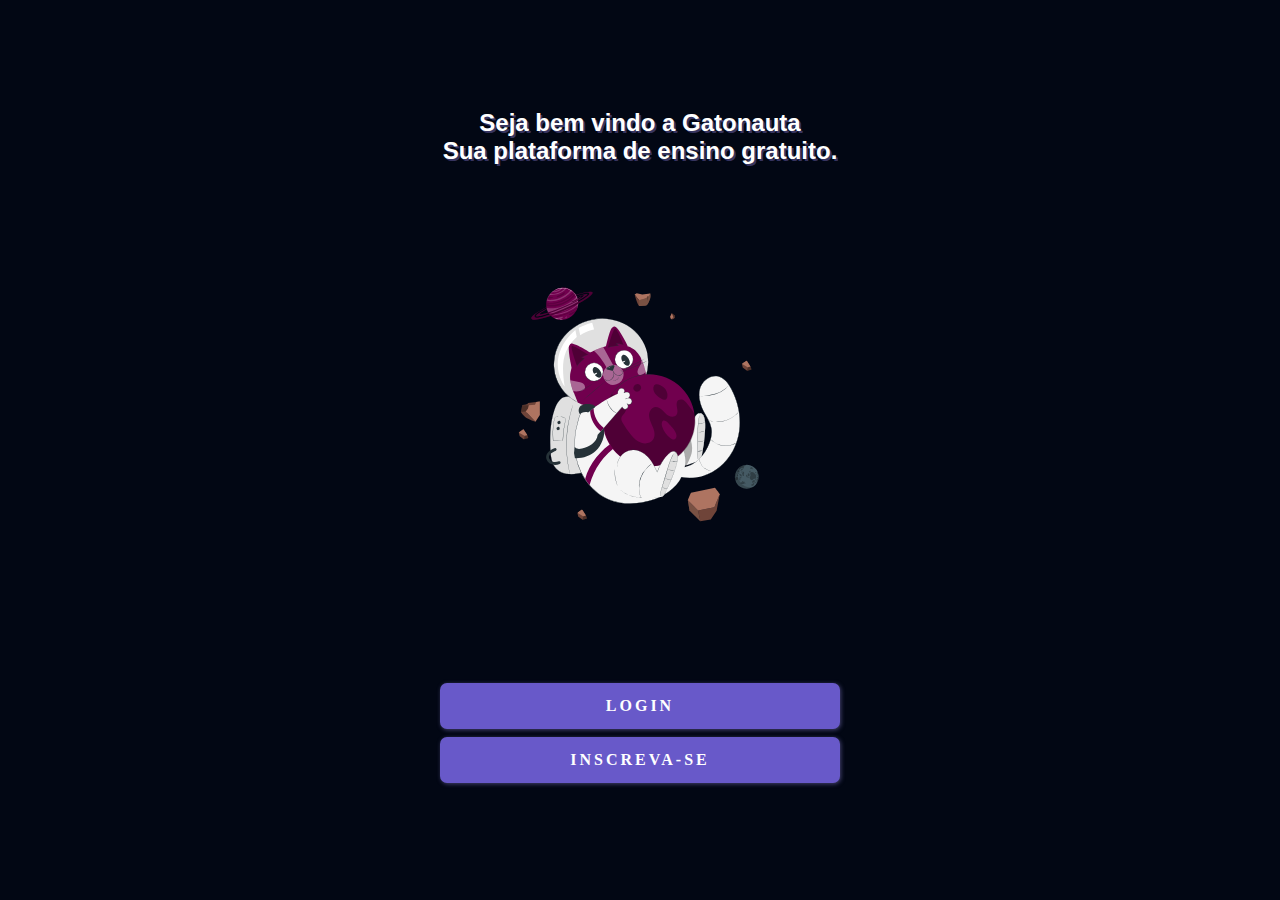
<file: index.html>
<!DOCTYPE html>
<html lang="pt-br">
<head>
    <meta charset="UTF-8">
    <meta http-equiv="X-UA-Compatible" content="IE=edge">
    <meta name="viewport" content="width=device-width, initial-scale=1.0">
    <link rel="stylesheet" href="index.css">
    <title>Gatonauta</title>
</head>
<body>
    <main>
        <section>
            <h1 id="titulo-principal">
                Seja bem vindo a Gatonauta <br>
                Sua plataforma de ensino gratuito.
            </h1>
        </section>
        <section id="img">
            <img src="./imagens/cat-animate.svg" alt="Logo-gatonauta" id="img-principal">
        </section>
        <section id="menu">
            <a href="./links/login.html" rel="next" target="_self" class="menu">Login</a>
            <a href="./links/inscrever.html" class="menu">Inscreva-se</a>
        </section>
    </main>
</body>
</html>
</file>
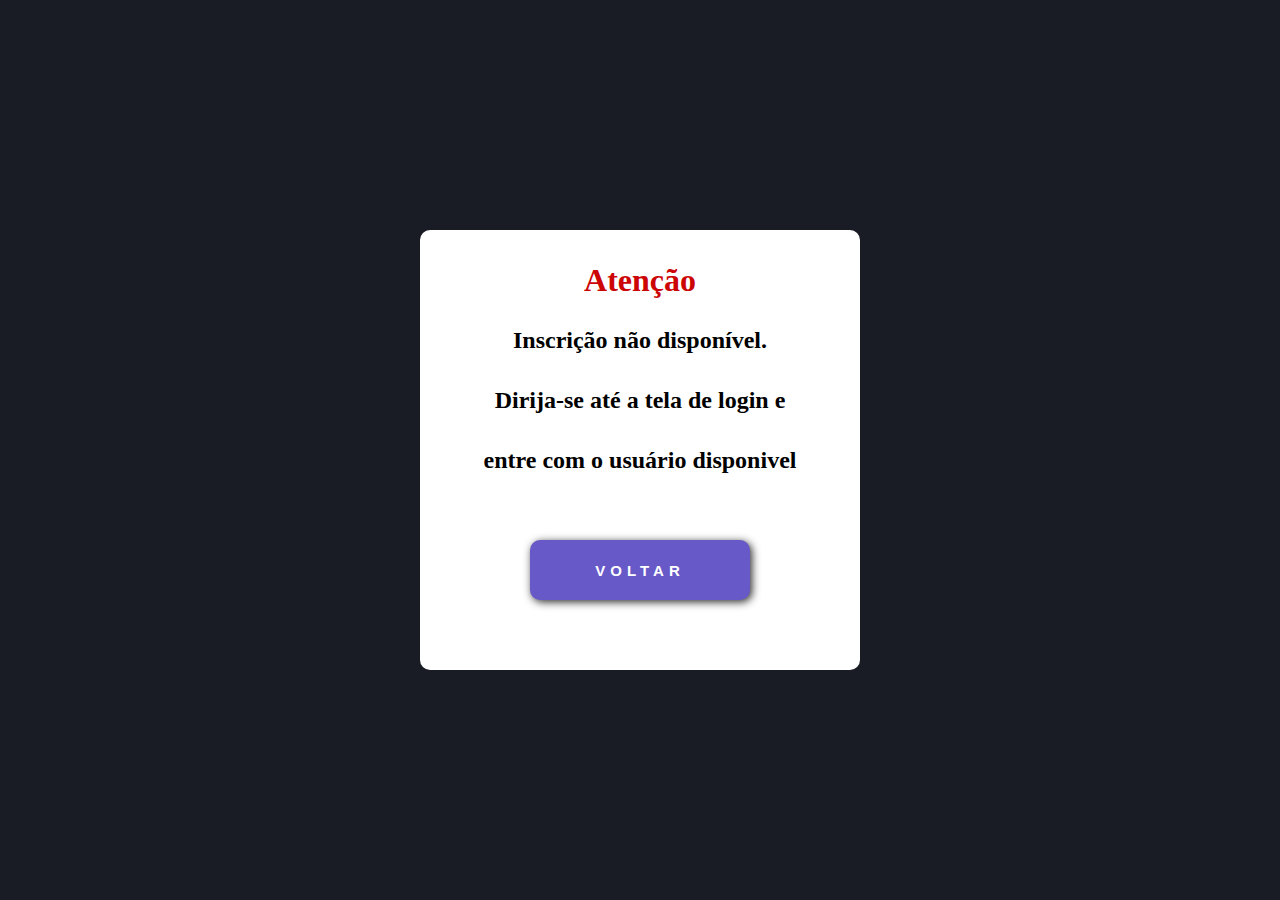
<file: inscrever.html>
<!DOCTYPE html>
<html lang="pt-br">
<head>
    <meta charset="UTF-8">
    <meta http-equiv="X-UA-Compatible" content="IE=edge">
    <meta name="viewport" content="width=device-width, initial-scale=1.0">
    <title>Inscreva-se no Gatonauta</title> <link rel="stylesheet" href="estilos/inscricao.css">
</head>
<body>
    <main>
        <div class="container">
            <h1>Atenção <br> </h1>
            <h2>Inscrição não disponível. <br> Dirija-se até a tela de login e <br> entre com o usuário disponivel</h2>
            <a href="login.html"><button id="voltar">Voltar</button></a>
        </div>

        
    </main>
</body>
</html>
</file>
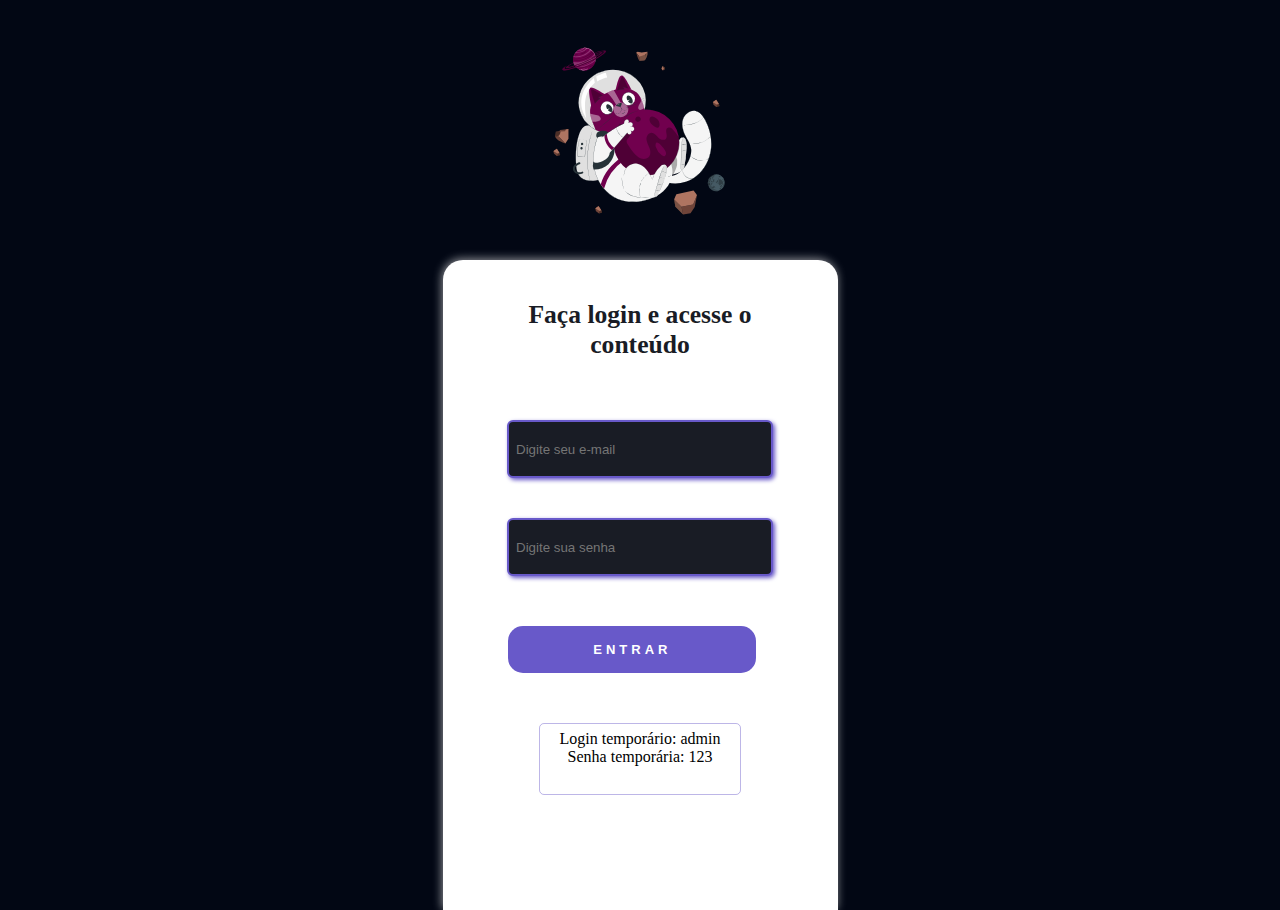
<file: login.html>
<!DOCTYPE html>
<html lang="pt-br">
<head>
    <meta charset="UTF-8">
    <meta http-equiv="X-UA-Compatible" content="IE=edge">
    <meta name="viewport" content="width=device-width, initial-scale=1.0">
    <title>Faça seu login</title>
    <link rel="stylesheet" href="./estilos/login.css">
    <link href="https://fonts.googleapis.com/icon?family=Material+Icons" rel="stylesheet">
</head>
<body>
    <main class="container">
        <section class="img-logo">
            <img src="./imagens/cat-animate.svg" alt="logo-gatonauta">
        </section>
        <section class="card">
            <div class="content">
                <h1>Faça login e acesse o <br> conteúdo</h1>
                    <form>
                        <div class="campo">
                            <div class="infos">
                                <label for="iemail"></label>
                                <input type="email" name="E-mail" id="ilogin" autocomplete="email" placeholder="Digite seu e-mail">
                            </div>
                            <div class="infos">
                                <label for="isenha"></label>
                                <input type="password" name="senha" id="isenha" autocomplete="current-password" placeholder="Digite sua senha">
                            </div>
                            <input type="submit" value="Entrar" id="entrar">
                        </div>
                    </form>
                    <div id="credencial-temporaria">
                        <p >Login temporário: admin <br> Senha temporária: 123</p>
                    </div>
            </div>
        </section>
    </main>
</body>
</html>
</file>
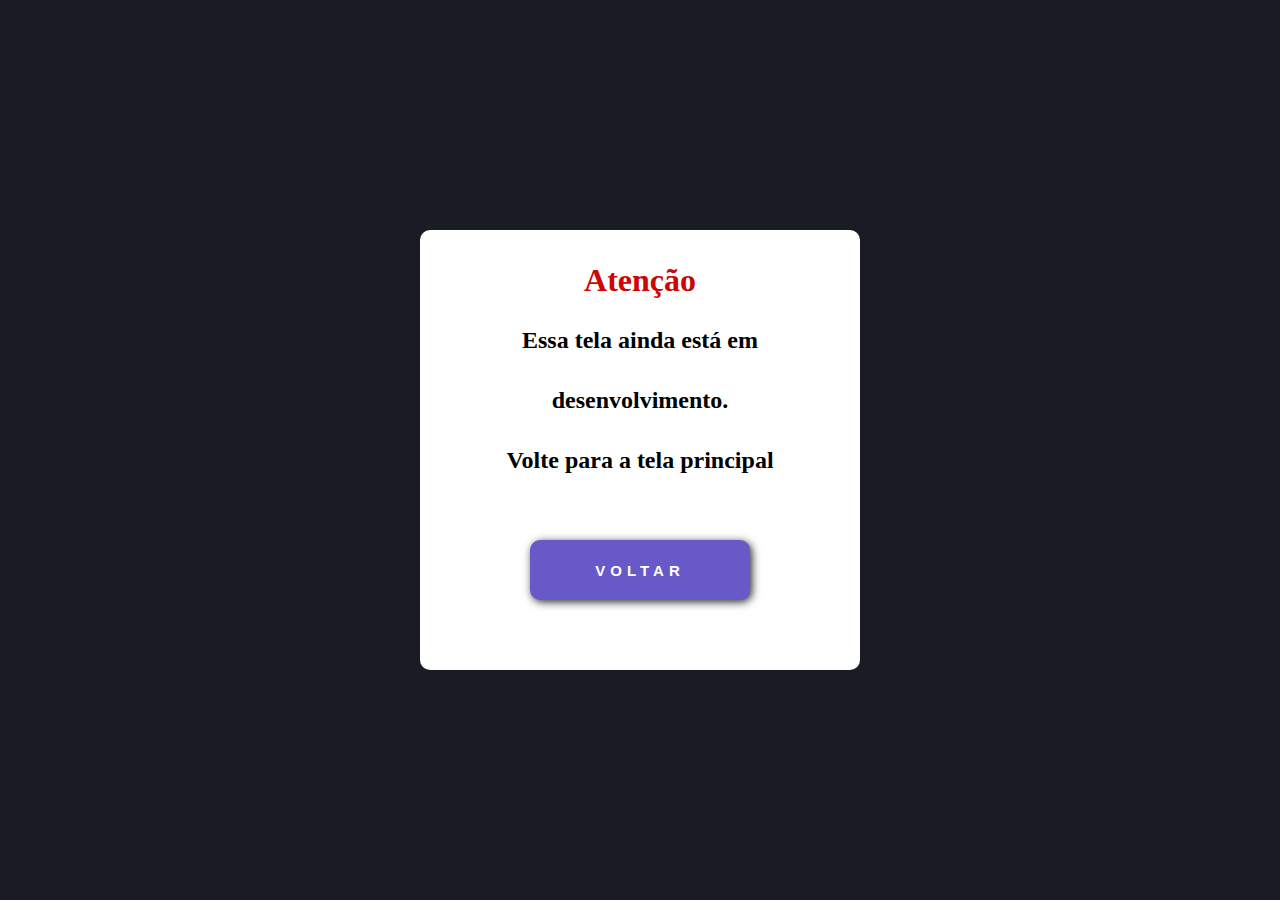
<file: links/desenvolvimento.html>
<!DOCTYPE html>
<html lang="pt-br">
<head>
    <meta charset="UTF-8">
    <meta http-equiv="X-UA-Compatible" content="IE=edge">
    <meta name="viewport" content="width=device-width, initial-scale=1.0">
    <title>Document</title> <link rel="stylesheet" href="../estilos/desenvolvimento.css">
</head>
<body>
    <main>
        <div class="container">
            <h1>Atenção <br> </h1>
            <h2>Essa tela ainda está em desenvolvimento. <br> 
            Volte para a tela principal</h2>
            <a href="../links/home.html"><button id="voltar">Voltar</button></a>
        </div>
</body>
</html>
</file>
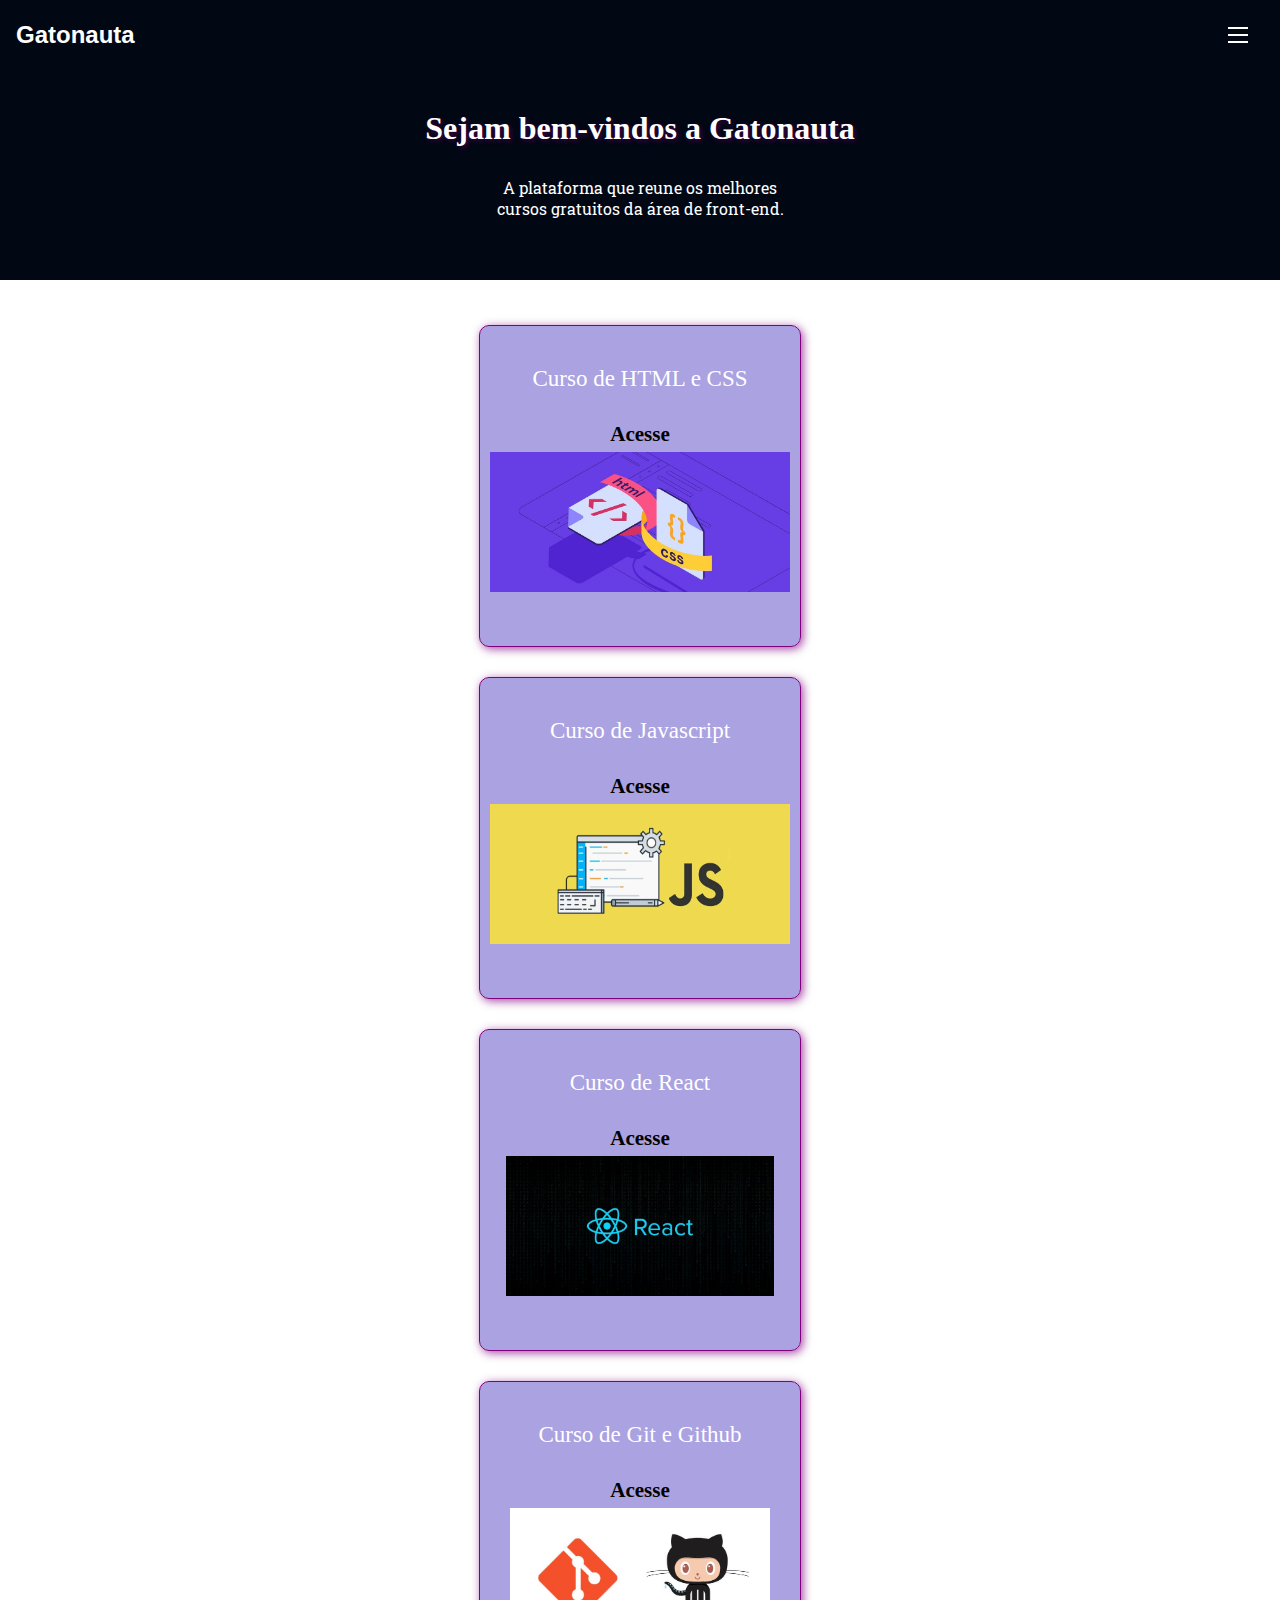
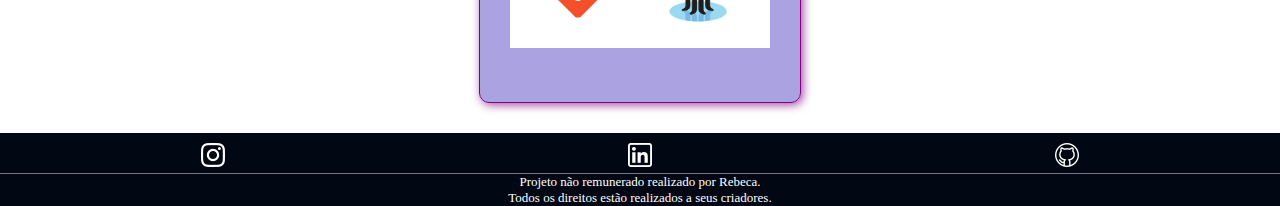
<file: links/home.html>
<!DOCTYPE html>
<html lang="pt-br">
<head>
    <meta charset="UTF-8">
    <meta http-equiv="X-UA-Compatible" content="IE=edge">
    <meta name="viewport" content="width=device-width, initial-scale=1.0">
    <title>Gatonauta</title> <link rel="stylesheet" href="../estilos/home.css">
    <link rel="stylesheet" href="../estilos/header.css">
    <link href="https://fonts.googleapis.com/css2?family=Roboto+Slab&display=swap" rel="stylesheet">

</head>
<body>
    <header id="header">
        <a href="../links/home.html" id="logo">Gatonauta</a>
        <nav id="nav">
            <button id="btn-mobile" aria-expanded="false" aria-controls="menu" aria-haspopup="true" aria-label="Abrir menu">
                <span id="hamburguer"></span>
            </button>
            <ul id="menu" role="menu">
                <li id="home"><a href="../links/home.html">Home</a></li>
                <li id="html-css"><a href="../links/html-css.html">HTML5 e CSS3</a></li>
                <li id="javascript"><a href="../links/desenvolvimento.html">Javascript</a></li>
                <li id="react"><a href="../links/desenvolvimento.html">React</a></li>
                <li id="sobre"><a href="../links/desenvolvimento.html">Sobre o projeto</a></li>
            </ul>
        </nav>
    </header>

    <main id="main">
        <section id="intro">
            <h1>Sejam bem-vindos a Gatonauta</h1>
            <p>A plataforma que reune os melhores <br> cursos gratuitos da área de front-end.</p>
        </section>

        <section id="cursos-main">

            <div class="container-curso">
                <p>Curso de HTML e CSS</p>
                <a href="../links/html-css.html">Acesse</a>
                <img src="../imagens/html-css.jpg" alt="HTML e CSS" class="cursos-imagem">
            </div>
            <div class="container-curso">
                <p>Curso de Javascript</p>
                <a href="../links/desenvolvimento.html">Acesse</a>
                <img src="../imagens/javascript.webp" alt="javascript" class="cursos-imagem">
            </div class="container-curso">
            <div  class="container-curso">
                <p>Curso de React </p>
                <a href="../links/desenvolvimento.html">Acesse</a> 
                <img src="../imagens/react.jpg" alt="React" class="cursos-imagem">
            </div>
            <div class="container-curso">
                <p>Curso de Git e Github</p>
                <a href="../links/desenvolvimento.html">Acesse</a>
                <img src="../imagens/git.jpg" alt="Git e Github" class="cursos-imagem">
            </div>
        </section>
    </main>

    <footer id="footer">
        <div id="redes-sociais">
            <a href="https://www.instagram.com/rebeca_kethelyn/?igshid=YmMyMTA2M2Y%3D" target="_blank"><img src="../imagens/instagram.png" alt="Instagram" class="icone-redes"></a>
            <a href="https://www.linkedin.com/in/rebeca-kethelyn-l-9072a2142/" target="_blank"><img src="../imagens/linkedin.png" alt="Linkedin" class="icone-redes"></a>
            <a href="https://github.com/RebecaKLopes" target="_blank"><img src="../imagens/github.png" alt="Github" class="icone-redes"></a>
        </div>
        <div id="direitos">
            <p>Projeto não remunerado realizado por Rebeca.<br> 
                Todos os direitos estão realizados a seus criadores.</p>
        </div>
    </footer>

    <script src="../javascript/javascript.js"></script>
</body>
</html>
</file>
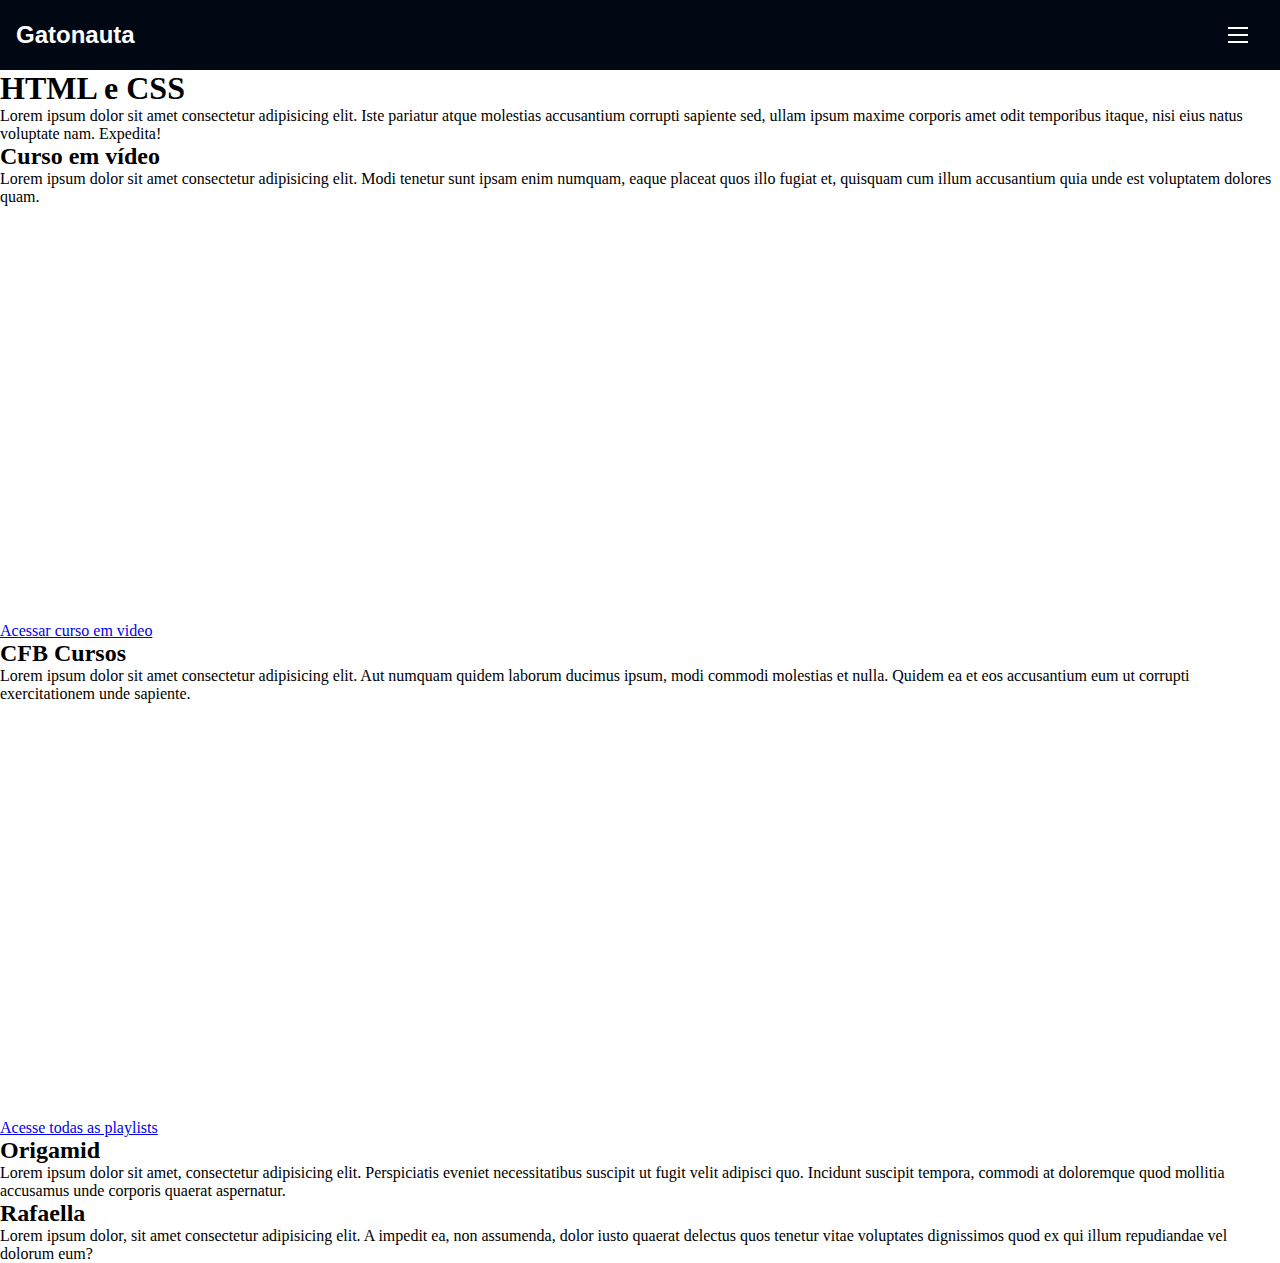
<file: links/html-css.html>
<!DOCTYPE html>
<html lang="pt-br">
<head>
    <meta charset="UTF-8">
    <meta http-equiv="X-UA-Compatible" content="IE=edge">
    <meta name="viewport" content="width=device-width, initial-scale=1.0">
    <title>Gatonauta - HTML e CSS</title>
    <link rel="stylesheet" href="../estilos/htmlcss.css">
    <link rel="stylesheet" href="../estilos/header.css">
</head>
<body>
    <header id="header">
        <a href="" id="logo">Gatonauta</a>
        <nav id="nav">
            <button id="btn-mobile" aria-expanded="false" aria-controls="menu" aria-haspopup="true" aria-label="Abrir menu">
                <span id="hamburguer"></span>
            </button>
            <ul id="menu" role="menu">
                <li id="home"><a href="../links/home.html">Home</a></li>
                <li id="html-css"><a href="../links/html-css.html">HTML5 e CSS3</a></li>
                <li id="javascript"><a href="#">Javascript</a></li>
                <li id="react"><a href="#">React</a></li>
                <li id="S=sobre"><a href="#">Sobre o projeto</a></li>
            </ul>
        </nav>
    </header>
    
    <main>
        <section id="intro">
            <h1>HTML e CSS</h1>
            <p>Lorem ipsum dolor sit amet consectetur adipisicing elit. Iste pariatur atque molestias accusantium corrupti sapiente sed, ullam ipsum maxime corporis amet odit temporibus itaque, nisi eius natus voluptate nam. Expedita!</p>
        </section>

        <section id="cursos-html">
            <div id="Guanabara">
                <h2>Curso em vídeo</h2>
                <p>Lorem ipsum dolor sit amet consectetur adipisicing elit. Modi tenetur sunt ipsam enim numquam, eaque placeat quos illo fugiat et, quisquam cum illum accusantium quia unde est voluptatem dolores quam.</p>

                <div class="container-cursos">
                    <iframe width="200" height="100" src="https://www.youtube.com/embed/Ejkb_YpuHWs" title="YouTube video player" frameborder="0" allow="accelerometer; autoplay; clipboard-write; encrypted-media; gyroscope; picture-in-picture; web-share" allowfullscreen></iframe>
                </div>
                <div class="container-cursos">
                    <iframe width="200" height="100" src="https://www.youtube.com/embed/vPNIAJ9B4hg?controls=0" title="YouTube video player" frameborder="0" allow="accelerometer; autoplay; clipboard-write; encrypted-media; gyroscope; picture-in-picture; web-share" allowfullscreen></iframe>
                </div>
                <div class="container-cursos">
                    <iframe width="200" height="100" src="https://www.youtube.com/embed/vPNIAJ9B4hg?controls=0" title="YouTube video player" frameborder="0" allow="accelerometer; autoplay; clipboard-write; encrypted-media; gyroscope; picture-in-picture; web-share" allowfullscreen></iframe>
                </div>
                <div class="container-cursos">
                    <iframe width="200" height="100" src="https://www.youtube.com/embed/zHKHMmEG9vE?controls=0" title="YouTube video player" frameborder="0" allow="accelerometer; autoplay; clipboard-write; encrypted-media; gyroscope; picture-in-picture; web-share" allowfullscreen></iframe>
                </div>
                <a href="https://www.youtube.com/@CursoemVideo/videos">Acessar curso em video</a>

            </div>

            <div id="cfbCursos">
                <h2>CFB Cursos</h2>
                <p>Lorem ipsum dolor sit amet consectetur adipisicing elit. Aut numquam quidem laborum ducimus ipsum, modi commodi molestias et nulla. Quidem ea et eos accusantium eum ut corrupti exercitationem unde sapiente.</p>

                <div class="container-cursos">
                    <iframe width="200" height="100" src="https://www.youtube.com/embed/BUpk68lggtY?controls=0" title="YouTube video player" frameborder="0" allow="accelerometer; autoplay; clipboard-write; encrypted-media; gyroscope; picture-in-picture; web-share" allowfullscreen></iframe>
                </div>
                <div class="container-cursos">
                    <iframe width="200" height="100" src="https://www.youtube.com/embed/o5fd5FUk2fk?controls=0" title="YouTube video player" frameborder="0" allow="accelerometer; autoplay; clipboard-write; encrypted-media; gyroscope; picture-in-picture; web-share" allowfullscreen></iframe>
                </div>
                <div class="container-cursos">
                    <iframe width="200" height="100" src="https://www.youtube.com/embed/GPK8A-A156o?controls=0" title="YouTube video player" frameborder="0" allow="accelerometer; autoplay; clipboard-write; encrypted-media; gyroscope; picture-in-picture; web-share" allowfullscreen></iframe>
                </div>
                <div class="container-cursos">
                    <iframe width="200" height="100" src="https://www.youtube.com/embed/F0cKF7jkTsc?controls=0" title="YouTube video player" frameborder="0" allow="accelerometer; autoplay; clipboard-write; encrypted-media; gyroscope; picture-in-picture; web-share" allowfullscreen></iframe>
                </div>
                <a href="https://www.youtube.com/@cfbcursos/playlists">Acesse todas as playlists</a>
            </div>

            <div id="Origamid">
                <h2>Origamid</h2>
                <p>Lorem ipsum dolor sit amet, consectetur adipisicing elit. Perspiciatis eveniet necessitatibus suscipit ut fugit velit adipisci quo. Incidunt suscipit tempora, commodi at doloremque quod mollitia accusamus unde corporis quaerat aspernatur.</p>
            </div>

            <div id="Rafaella">
                <h2>Rafaella</h2>
                <p>Lorem ipsum dolor, sit amet consectetur adipisicing elit. A impedit ea, non assumenda, dolor iusto quaerat delectus quos tenetur vitae voluptates dignissimos quod ex qui illum repudiandae vel dolorum eum?</p>
            </div>
        </section>
    </main>

    <script>
        alert("Tela ainda em desenvolvimento");
    </script>
    
    <script src="../javascript/javascript.js"></script>
</body>
</html>
</file>
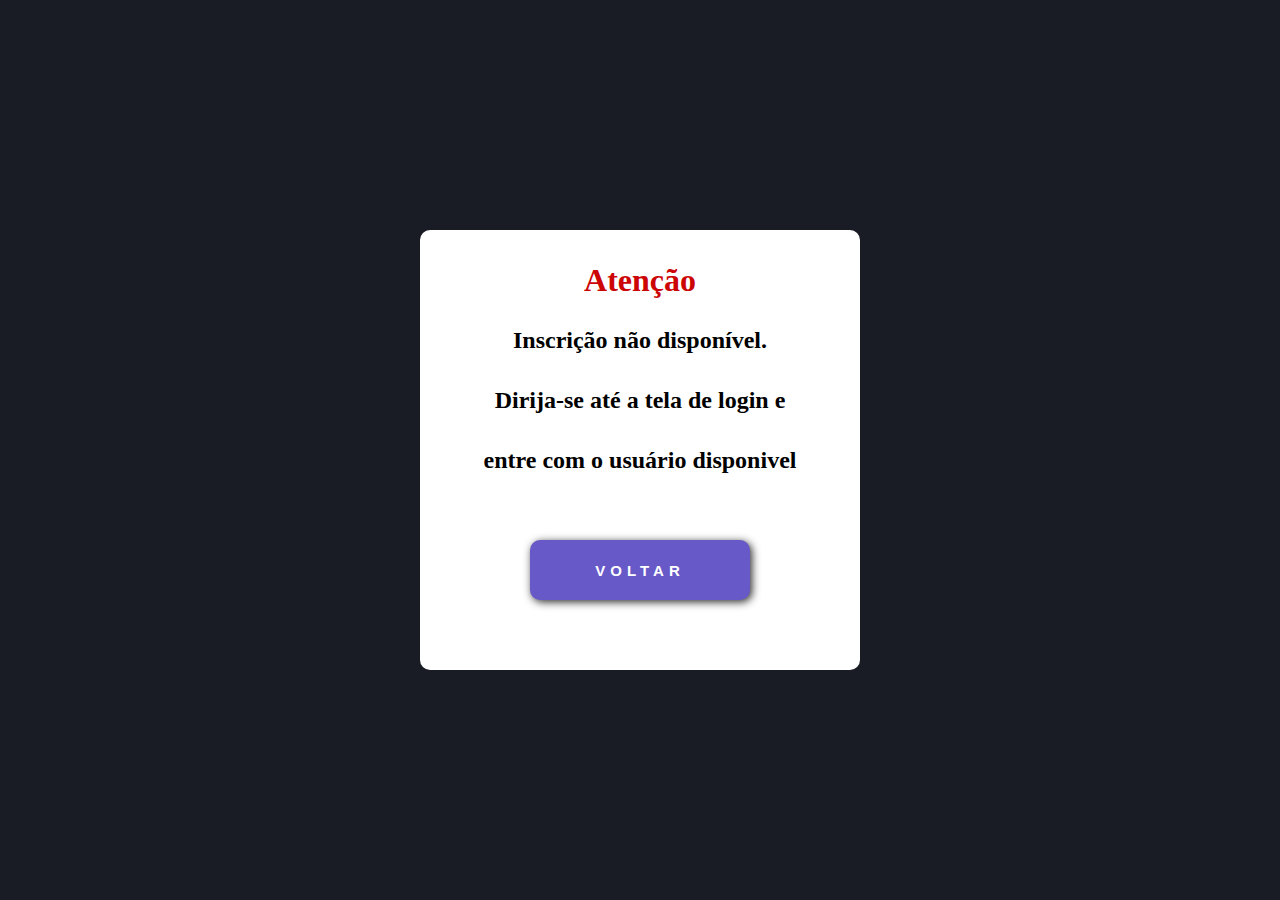
<file: links/inscrever.html>
<!DOCTYPE html>
<html lang="pt-br">
<head>
    <meta charset="UTF-8">
    <meta http-equiv="X-UA-Compatible" content="IE=edge">
    <meta name="viewport" content="width=device-width, initial-scale=1.0">
    <title>Inscreva-se no Gatonauta</title> <link rel="stylesheet" href="../estilos/desenvolvimento.css">
</head>
<body>
    <main>
        <div class="container">
            <h1>Atenção <br> </h1>
            <h2>Inscrição não disponível. <br> Dirija-se até a tela de login e <br> entre com o usuário disponivel</h2>
            <a href="../links/login.html"><button id="voltar">Voltar</button></a>
        </div>

        
    </main>
</body>
</html>
</file>
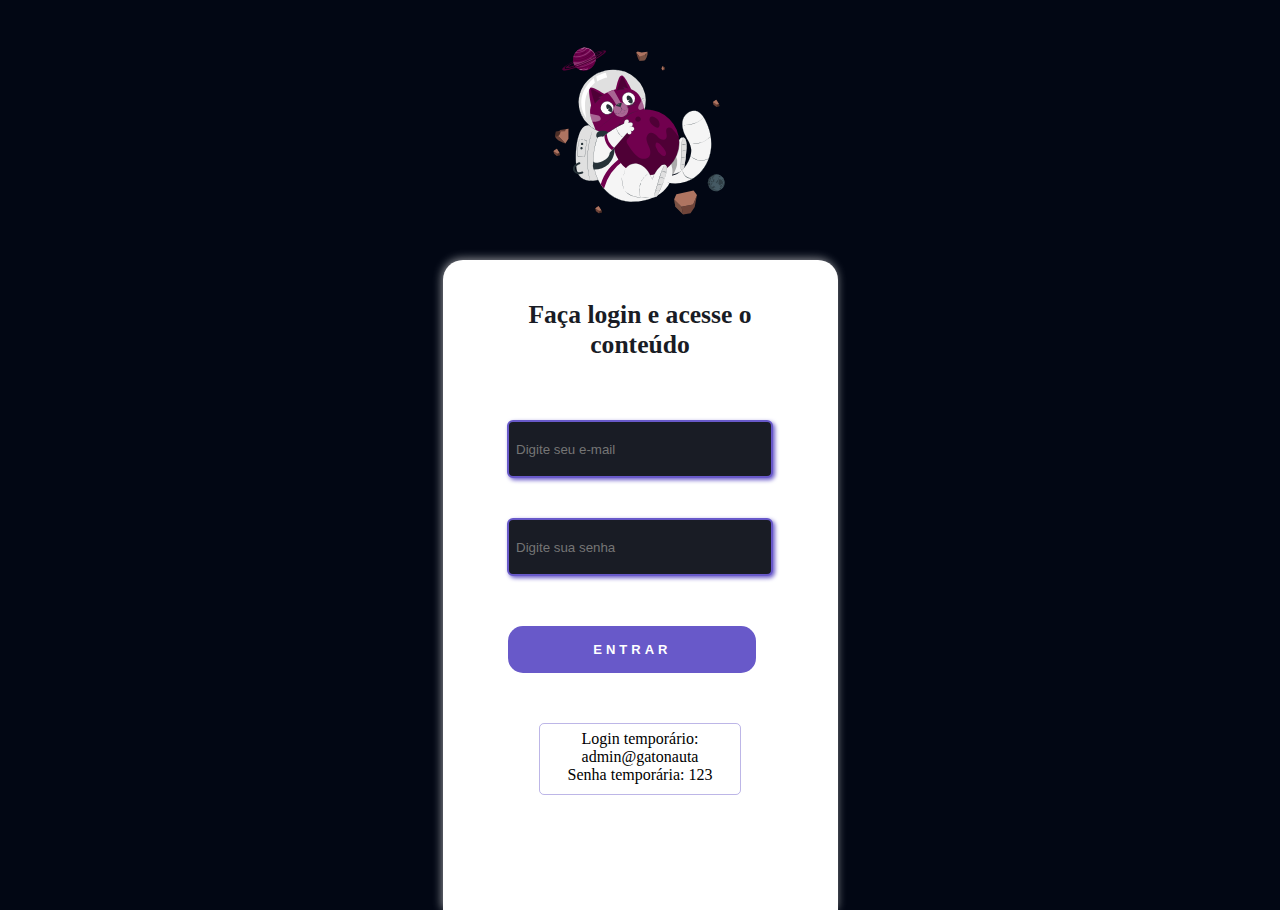
<file: links/login.html>
<!DOCTYPE html>
<html lang="pt-br">
<head>
    <meta charset="UTF-8">
    <meta http-equiv="X-UA-Compatible" content="IE=edge">
    <meta name="viewport" content="width=device-width, initial-scale=1.0">
    <title>Faça seu login</title>
    <link rel="stylesheet" href="../estilos/login.css">
    <link href="https://fonts.googleapis.com/icon?family=Material+Icons" rel="stylesheet">
</head>
<body>
    <main class="container">
        <section class="img-logo">
            <img src="../imagens/cat-animate.svg" alt="logo-gatonauta">
        </section>
        <section class="card">
            <div class="content">
                <h1>Faça login e acesse o <br> conteúdo</h1>
                    <form>
                        <div class="campo">
                            <div class="infos">
                                <label for="iemail"></label>
                                <input type="email" name="E-mail" id="ilogin" autocomplete="email" placeholder="Digite seu e-mail">
                            </div>
                            <div class="infos">
                                <label for="isenha"></label>
                                <input type="password" name="senha" id="isenha" autocomplete="current-password" placeholder="Digite sua senha">
                            </div>
                            <input type="button" value="Entrar" id="entrar" onclick="login()">
                        </div>
                    </form>
                    <div id="credencial-temporaria">
                        <p >Login temporário: admin@gatonauta <br> Senha temporária: 123</p>
                    </div>
            </div>
        </section>
    </main>
    
    <script src="../javascript/javascript.js"></script>
</body>
</html>
</file>
<file: index.css>
@charset "UTF-8";

*{
    margin: 0px;
    background: #020714;
}

body{
    display: flex;
    justify-content: center;
    flex-wrap: wrap;
    flex-direction: column;
    align-items: center;
    height: 100vh;
}

#titulo-principal{
    font-family: 'Franklin Gothic Medium', 'Arial Narrow', Arial, sans-serif;
    margin-bottom: 18px;
    color: white;
    text-align: center;
    text-shadow: 2px 2px #8276ce6d;
    font-size: 24px;
}

#img{
    width: 100vw;
    height: 60vh;
    margin-top: 98px;
    margin-bottom: -10%;
}

#img-principal{
    width: 280px;
    height: 280px;
    margin: auto;
    display: flex;
}
.menu{
    background-color: #6859C9;
    height: 46px;
    width: 400px;
    border-radius: 7px;
    display: flex;
    justify-content: center;
    align-items: center;
    margin-left: 25%;
    box-shadow: 1px 1px 4px #8076c385;
    margin: 8px auto; 
    color: white;
    text-decoration: none;
    letter-spacing: 3px;
    font-weight: bold;
    text-transform: uppercase; 
    cursor: pointer;  
}

.menu:hover{
    background-color:#6859C9;
    box-shadow: 2px 2px 6px #a19eb885;
}
</file>
<file: estilos/inscricao.css>
@charset "UTF-8";

*{
    margin: 0px;
}

body{
    background-color: #191C25;
}

main{
    display: flex;
    justify-content: center;
    flex-wrap: wrap;
    flex-direction: column;
    align-items: center;
    height: 100vh;
}

.container{
    height: 400px;
    width: 400px;
    text-align: center;
    line-height: 60px;
    background-color: rgb(255, 255, 255);
    border-radius: 10px;
    padding: 20px;
}


h1{
    color: rgb(204, 5, 5);
    font-weight: bolder;
    
}

h2{
    color: rgb(0, 0, 0);
}

#voltar{
    margin-top: 50px;
    height: 60px;
    width: 220px;
    background-color: #6859C9;
    color: white;
    letter-spacing: 5px;
    font-weight: bolder;
    text-transform: uppercase;
    border-radius: 10px;
    box-shadow: 2px 2px 8px rgba(0, 0, 0, 0.834);
    border: none;
    font-size: 15px;
    cursor: pointer;
}
</file>
<file: estilos/login.css>
@charset "UTF-8";

*{
    margin: 0px;
    padding: 0px;
}

body{
    height: 100vh;
    width: 100vw;
    background-color:#020714 ;
    margin: 0px;

}

.container{
    display: flex;
    justify-content: center;
    flex-wrap: wrap;
    flex-direction: column;
    align-items: center;    
}

img{
    width: 200px;
    height: 200px;
    display: flex;
    margin: 30px;
    background: #020714;
}

h1{
    color: #191C25;
    margin-top: 40px;
    margin-bottom: 40px;
    text-align: center;
    font-size: 1.6em;
}

.content{
    display: flex;
    flex:1;
    flex-wrap: wrap;
    flex-direction: column;
    align-items: center;   
}

.infos > input{
    background-color: #191C25;
    width: 248px;
    height: 40px;
    margin: 20px;
    border-radius: 6px;
    border: 2px solid #6859C9;
    box-shadow: 2px 2px 4px #6859c9;
    color: white;
    padding: 7px;
}

#entrar{
    background-color: #6859C9;
    height: 47px;
    width: 248px;
    border-radius: 15px;
    margin-left: 7%;
    margin-top: 30px;
    color: #ffffff;
    letter-spacing: 4px;
    font-weight: bold;
    text-transform: uppercase;
    font-size: 13px;
    border: none;
    cursor: pointer;
}

#credencial-temporaria{
    width: 200px;
    height: 70px;
    margin-top: 50px;
    border-radius: 5px;
    text-align: center;
    border: 1px solid #6859c970;

}

#credencial-temporaria > p{
    color: black;
    margin-top: 6px;
    text-align: center;

}

.card{
    flex-direction: column;
    min-width: 395px;
    height: 650px;
    border-radius: 20px 20px 0px 0px;
    background-color: white;
    box-shadow: -1px -1px 10px rgba(255, 255, 255, 0.582);
}
</file>
<file: estilos/desenvolvimento.css>
@charset "UTF-8";

*{
    margin: 0px;
}

body{
    background-color: #191C25;
}

main{
    display: flex;
    justify-content: center;
    flex-wrap: wrap;
    flex-direction: column;
    align-items: center;
    height: 100vh;
}

.container{
    height: 400px;
    width: 400px;
    text-align: center;
    line-height: 60px;
    background-color: rgb(255, 255, 255);
    border-radius: 10px;
    padding: 20px;
}


h1{
    color: rgb(204, 5, 5);
    font-weight: bolder;
    
}

h2{
    color: rgb(0, 0, 0);
}

#voltar{
    margin-top: 50px;
    height: 60px;
    width: 220px;
    background-color: #6859C9;
    color: white;
    letter-spacing: 5px;
    font-weight: bolder;
    text-transform: uppercase;
    border-radius: 10px;
    box-shadow: 2px 2px 8px rgba(0, 0, 0, 0.834);
    border: none;
    font-size: 15px;
    cursor: pointer;
}
</file>
<file: estilos/home.css>
/*conteudo*/

main{
    display: flex;
    flex-direction: column;
}

#intro{
    height: 210px;
    background: #020714;
    margin: none;
}

#intro h1{
    color: white;
    padding: 30px;
    font-size: 2rem;
    margin-top: 10px;
    text-align: center;
    text-shadow: 2px 2px 5px rgba(128, 0, 128, 0.463);
}

#intro p{
    color: white;
    text-align: center;
    font-size: 16px;
    font-family: 'Roboto Slab', serif;
}


/*conteudo da area de cursos*/

.container-curso{
    margin-top: 20px;
    background-color: #6859c98f;
    border-radius: 10px;
    max-width: 300px;
    min-height: 300px;
    margin: 30px auto;
    box-shadow: 2px 2px 10px rgba(128, 0, 128, 0.727);
    padding: 10px;
    border:  1px solid purple;

}

.container-curso:hover{
    box-shadow: 5px 5px 10px 5px rgba(128, 0, 128, 0.399);
    border: 2px solid purple;
}

#cursos-main{
    margin-top: 15px;
}

#cursos-main p{
    font-size: 23px;
    margin-top: 30px;
    margin: 30px auto;
    text-align: center;
    color: white;
}

#cursos-main a{
    display: block;
    font-size: 21px;
    text-decoration: none;
    color: black;
    font-weight: bolder;
    text-align: center;
    margin-bottom: 5px;
}

#cursos-main a:hover{
    color: white;
    font-size: 22px;
    text-decoration: underline;
    text-decoration-color: white;
}

.cursos-imagem{
    display: flex;
    max-width: 300px;
    height: 140px;
    margin: 10px;
    margin: auto;
}

/*footer*/

#footer{
    width: 100vw;
    background-color: #020714;
}

#redes-sociais{
    display: flex;
    justify-content:space-around;
    flex-wrap: wrap;
    padding-top: 10px;
    margin-bottom: 2px;
}

.icone-redes:hover{
    box-shadow: 5px 5px 10px rgba(128, 0, 128, 0.659);
    transform: translate(-2px, -2px);
    transition: transform .2s, border 1s;
}

#direitos{
    color: white;
    text-align: center;
    font-size: 13px;
    border-top: 1px solid rgba(255, 255, 255, 0.459);
}
</file>
<file: estilos/header.css>
@charset "UTF-8";

*{
    margin: 0px;
    padding: 0px;
}

body{
    width: 100vw;
    margin: 0px;
    padding: 0px;
}


header a{
    color: rgb(255, 255, 255);
    text-decoration:none ;
    font-family: sans-serif;
}

header a:hover{
    text-shadow: 2px 2px 2px rgba(128, 0, 128, 0.608);

}

#logo{
    font-size: 1.5rem;
    font-weight: bold;
}

#header{
    width: 100vw;
    height: 70px;
    box-sizing: border-box;
    padding: 1rem;
    display: flex;
    align-items: center;
    justify-content: space-between;
    background: #020714;
}

/*menu hambuerguer*/
#menu{
    display: flex;
    list-style: none;
    gap: .5rem;
}

#menu a{
    display: block;
    padding: .5rem;
}

#menu{
    display: block;
    position: absolute;
    width: 100%;
    top: 70px;
    right: 0px;
    background: #020714;
    height: 0px;
    z-index: 1000;
    transition: .6s;
    visibility: hidden;
    overflow-y: hidden;
} 

#nav.active #menu{
    height: calc(100vh - 70px);
    visibility: visible;
    overflow-y: auto;
}

#menu a{
    padding: 1rem 0;
    margin: 0 1rem;
    border-bottom: 2px solid #6859c98f;
}

#btn-mobile{
    display: flex;
    padding: .5rem 1rem;
    font-size: 1rem;
    border: none;
    background: none;
    cursor: pointer;
}

#hamburguer{
    border-top: 2px solid;
    width: 20px;
    color: white;
}

#hamburguer::after, #hamburguer::before{
    content: '';
    display: block;
    border-top: 2px solid;
    width: 20px;
    color: white;
    margin-top: 5px;
    background: currentColor;
    transition: 0.3s;
    position: relative;
}

#nav.active #hamburguer{
    border-top-color: transparent;
}

#nav.active #hamburguer::before{
    transform: rotate(135deg);
}

#nav.active #hamburguer::after{
    transform: rotate(-135deg);
    top: -6.5px;
}
</file>
<file: estilos/htmlcss.css>
@charset "UTF-8";
</file>
